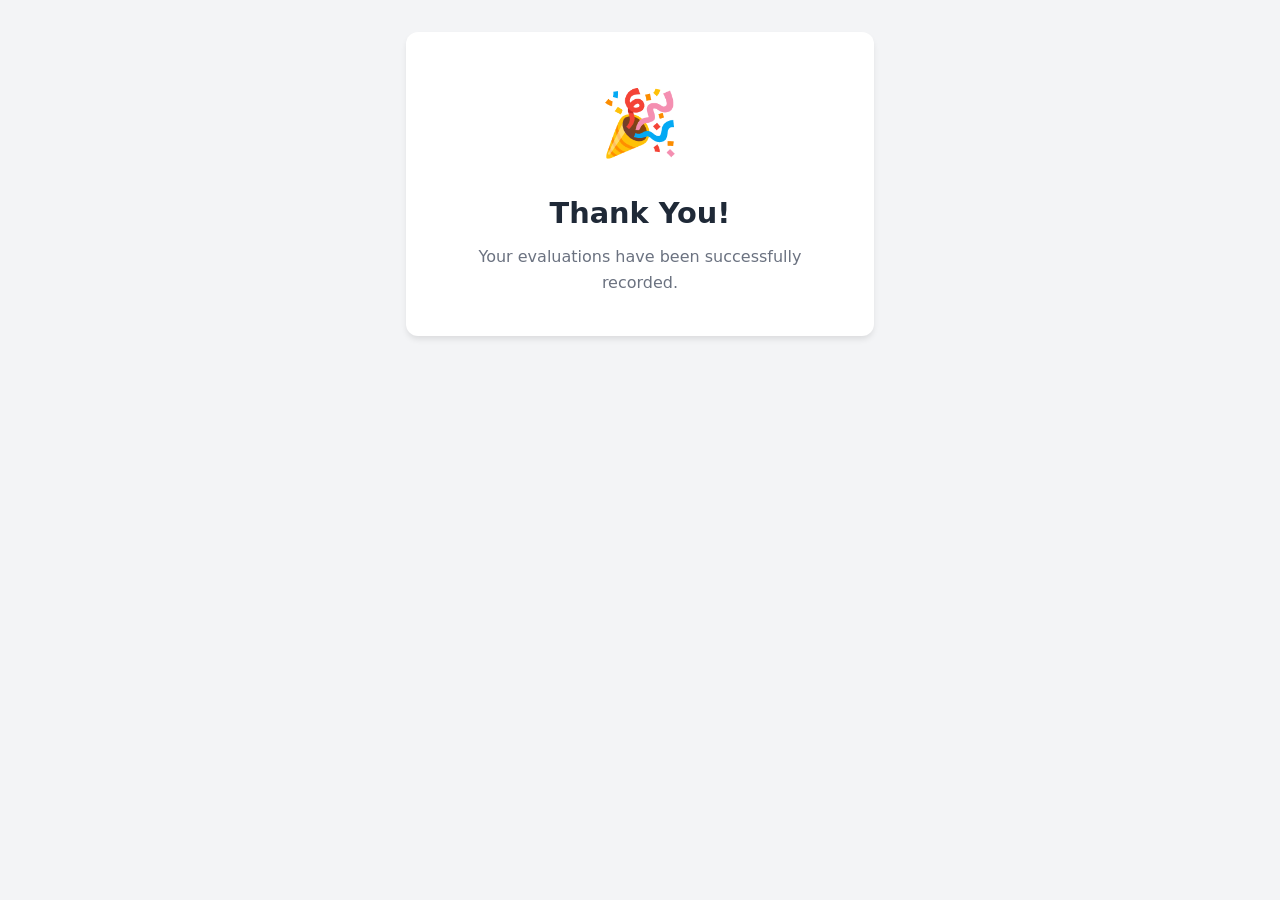
<file: thanks.html>
<!DOCTYPE html>
<html lang="en">
<head>
    <meta charset="UTF-8">
    <meta name="viewport" content="width=device-width, initial-scale=1.0">
    <title>Summary Evaluation - Complete</title>
    <link rel="stylesheet" href="style.css">
</head>
<body>
    <div id="thanks-page" class="page active container">
        <div class="card text-center">
            <div class="icon-large">🎉</div>
            <h1>Thank You!</h1>
            <p>Your evaluations have been successfully recorded.</p>
        </div>
    </div>
    <script src="app.js"></script>
</body>
</html>
</file>
<file: style.css>
:root {
    --primary: #2563eb;
    --primary-hover: #1d4ed8;
    --dark: #111827;
    --bg-color: #f3f4f6;
    --card-bg: #ffffff;
    --text-main: #1f2937;
    --text-muted: #6b7280;
    --border: #e5e7eb;
    --error-bg: #fee2e2;
    --error-text: #b91c1c;
    --gold: #fbbf24;
}

* { box-sizing: border-box; margin: 0; padding: 0; }

body {
    font-family: system-ui, -apple-system, sans-serif;
    background-color: var(--bg-color);
    color: var(--text-main);
    line-height: 1.6;
}

.page { display: none; padding: 2rem 1rem; }
.page.active { display: block; }

.container { max-width: 500px; margin: 0 auto; min-height: 80vh; display: flex; align-items: center; }
.container-large { max-width: 1000px; margin: 0 auto; }

.card {
    background: var(--card-bg);
    padding: 2.5rem;
    border-radius: 12px;
    box-shadow: 0 4px 6px -1px rgba(0, 0, 0, 0.1);
    width: 100%;
}

.text-center { text-align: center; margin-bottom: 1.5rem; }
h1 { font-size: 1.8rem; margin-bottom: 0.5rem; }
p { color: var(--text-muted); }

.form-group { margin-bottom: 1.2rem; }
label { display: block; font-size: 0.9rem; font-weight: 600; margin-bottom: 0.4rem; }
input:not(.slider), select {
    width: 100%; padding: 0.75rem;
    border: 1px solid var(--border);
    border-radius: 6px; font-size: 1rem;
    outline: none; transition: border-color 0.2s;
}
input:not(.slider):focus, select:focus { border-color: var(--primary); }

.btn {
    width: 100%; padding: 0.8rem; font-size: 1rem; font-weight: 600;
    border: none; border-radius: 6px; cursor: pointer; transition: 0.2s;
}
.btn-primary { background: var(--primary); color: white; }
.btn-primary:hover { background: var(--primary-hover); }
.btn-dark { background: var(--dark); color: white; width: auto; padding: 0.8rem 2rem; }
.btn-dark:hover { background: #000; }
.btn:disabled { opacity: 0.6; cursor: not-allowed; }

.hidden { display: none; }
.error-msg { background: var(--error-bg); color: var(--error-text); padding: 0.8rem; border-radius: 6px; margin-bottom: 1rem; font-size: 0.9rem; }

/* Evaluation Page Styles */
.header-status { background: white; padding: 1rem 1.5rem; border-radius: 8px; box-shadow: 0 1px 3px rgba(0,0,0,0.1); margin-bottom: 1.5rem; }
.original-article-box { background: #eff6ff; border-left: 5px solid var(--primary); padding: 1.5rem; border-radius: 0 8px 8px 0; margin-bottom: 2rem; }
.label-badge { font-size: 0.8rem; font-weight: 700; color: var(--primary); text-transform: uppercase; margin-bottom: 0.5rem; letter-spacing: 0.5px;}
.original-article-box p { color: #1e3a8a; font-size: 1.1rem; }

.instructions { margin-bottom: 1rem; font-size: 1.2rem; }

.grid { display: grid; grid-template-columns: repeat(auto-fit, minmax(350px, 1fr)); gap: 1.5rem; margin-bottom: 2rem; }
.summary-card { background: white; padding: 1.5rem; border-radius: 8px; border: 1px solid var(--border); display: flex; flex-direction: column; justify-content: space-between; }
.summary-card h4 { border-bottom: 1px solid var(--border); padding-bottom: 0.5rem; margin-bottom: 1rem; color: var(--dark); }
.summary-card p { 
    flex-grow: 1; 
    margin-bottom: 1.5rem; 
    color: var(--text-main); 
    overflow-wrap: break-word;
    word-wrap: break-word;
    word-break: break-word;
}

.actions { display: flex; justify-content: flex-end; padding-bottom: 3rem; }
.icon-large { font-size: 4rem; margin-bottom: 1rem; }

/* Decimal Slider Styles */
.slider {
    -webkit-appearance: none;
    width: 100%;
    height: 8px;
    border-radius: 5px;
    background: #e5e7eb;
    outline: none;
    transition: background 0.2s;
    margin: 10px 0;
}

.slider::-webkit-slider-thumb {
    -webkit-appearance: none;
    appearance: none;
    width: 24px;
    height: 24px;
    border-radius: 50%;
    background: var(--primary);
    cursor: pointer;
    box-shadow: 0 2px 5px rgba(0,0,0,0.3);
}

.slider::-moz-range-thumb {
    width: 24px;
    height: 24px;
    border-radius: 50%;
    background: var(--primary);
    cursor: pointer;
    border: none;
    box-shadow: 0 2px 5px rgba(0,0,0,0.3);
}

.slider:active::-webkit-slider-thumb {
    background: var(--primary-hover);
    transform: scale(1.1);
}

.slider:active::-moz-range-thumb {
    background: var(--primary-hover);
    transform: scale(1.1);
}
</file>
